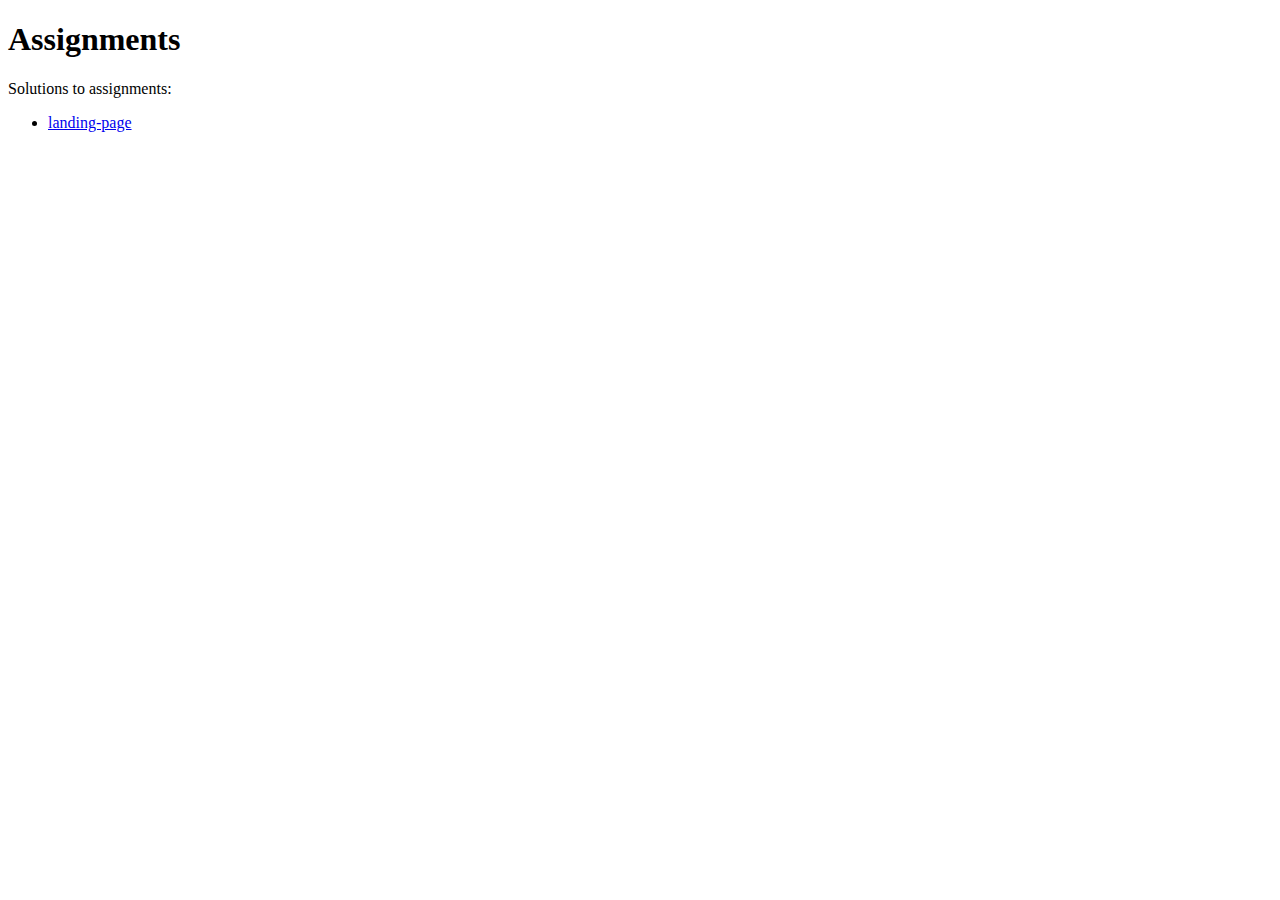
<file: docs/index.html>
<!DOCTYPE html>
<html>
  <head>
    <meta charset="utf-8">
    <title>Assignments</title>
  </head>
  <body>
    <h1>Assignments</h1>
    <p>Solutions to assignments:</p>
    <ul>
      <li><a href="/landing-page">landing-page</a></li>
    </ul>
  </body>
</html>
</file>
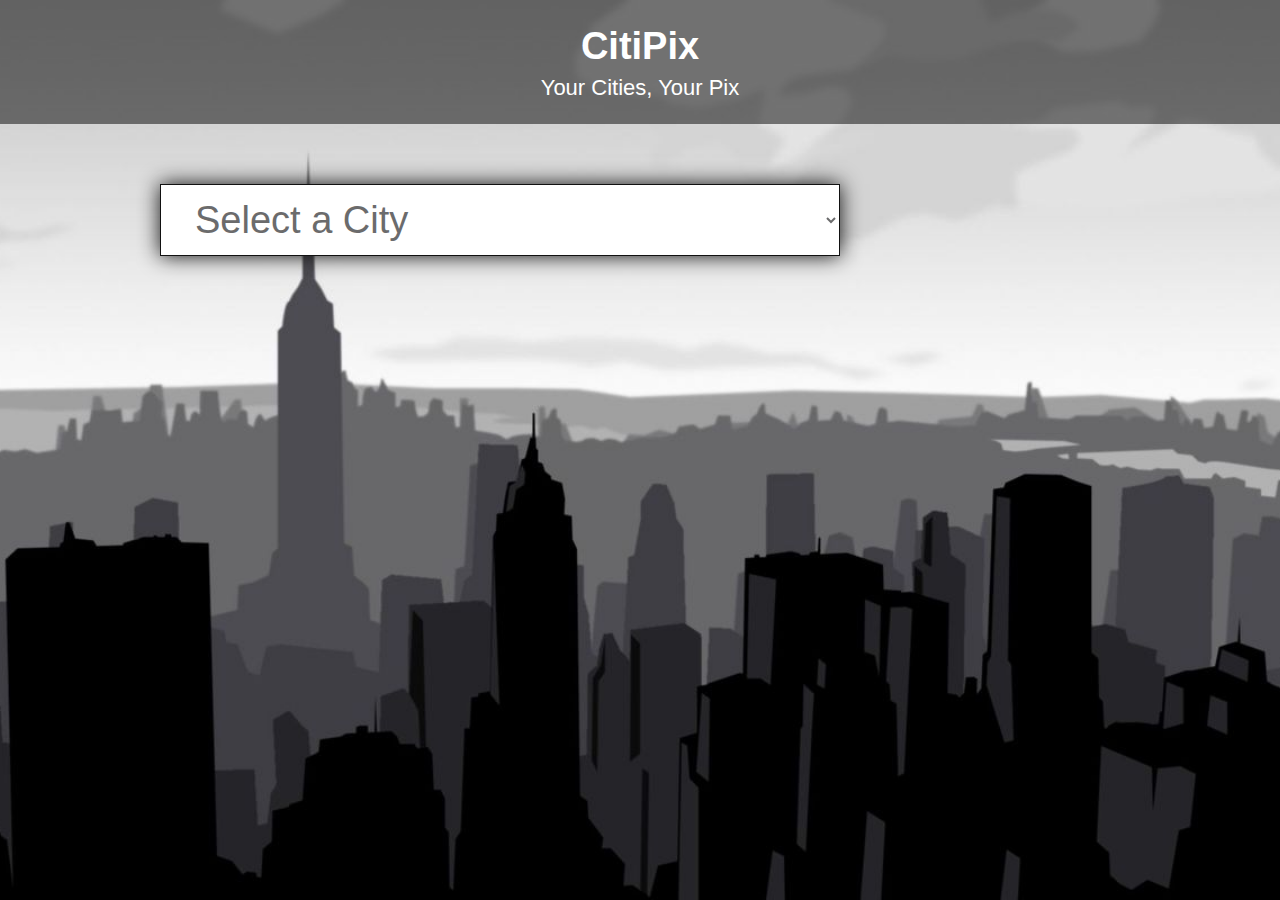
<file: assignments/citypix-dropdown-list/solution_code/index.html>
<!DOCTYPE html>
<html lang="en">
	<head>
    	<meta charset="utf-8">
    	<meta name="description" content="Your description goes here">
    	<meta name="keywords" content="one, two, three">

		<title>City Background</title>

		<!-- external CSS link -->
		<link rel="stylesheet" href="css/reset.css">
		<link rel="stylesheet" href="css/style.css">
		<script src="http://ajax.googleapis.com/ajax/libs/jquery/2.1.3/jquery.min.js"></script>
		<script type="text/javascript" src="js/app.js"></script>

	</head>
	<body>
		<header>
			<div class="title">
				<h1>CitiPix</h1>
				<p>Your Cities, Your Pix</p>
			</div>
		</header>
			<div class="container">
				<form>
					<select id="city-type">
						<option>Select a City</option>
					</select>
				</form>
			</div>
	</body>
</html>
</file>
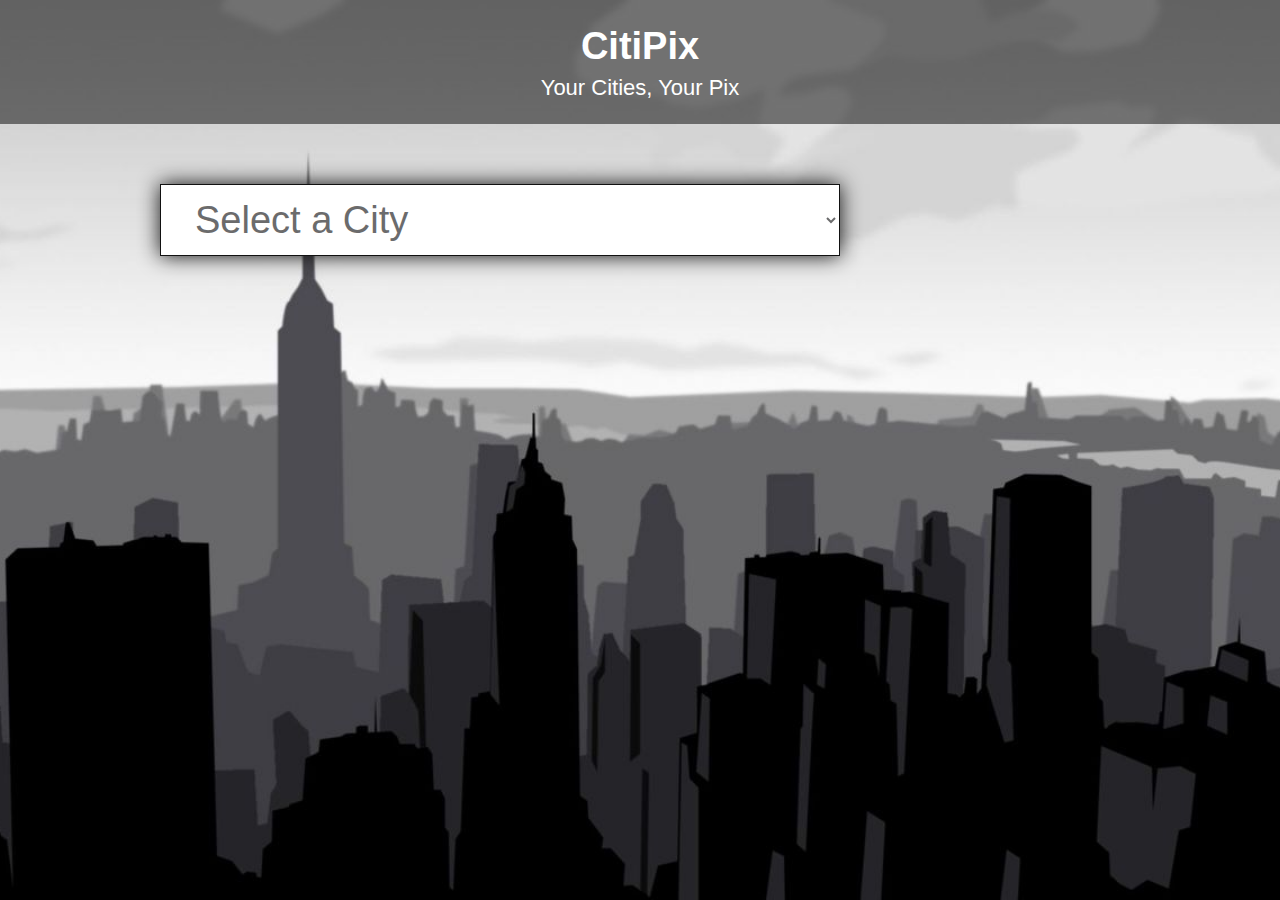
<file: assignments/citypix-dropdown-list/starter_code/index.html>
<!DOCTYPE html>
<html lang="en">
	<head>
    	<meta charset="utf-8">
    	<meta name="description" content="Your description goes here">
    	<meta name="keywords" content="one, two, three">

		<title>City Background</title>

		<!-- external CSS link -->
		<link rel="stylesheet" href="css/reset.css">
		<link rel="stylesheet" href="css/style.css">

	</head>
	<body>
		<header>
			<div class="title">
				<h1>CitiPix</h1>
				<p>Your Cities, Your Pix</p>
			</div>
		</header>
			<div class="container">
				<form>
					<select id="city-type">
						<option>Select a City</option>
					</select>
				</form>
			</div>
	</body>
</html>
</file>
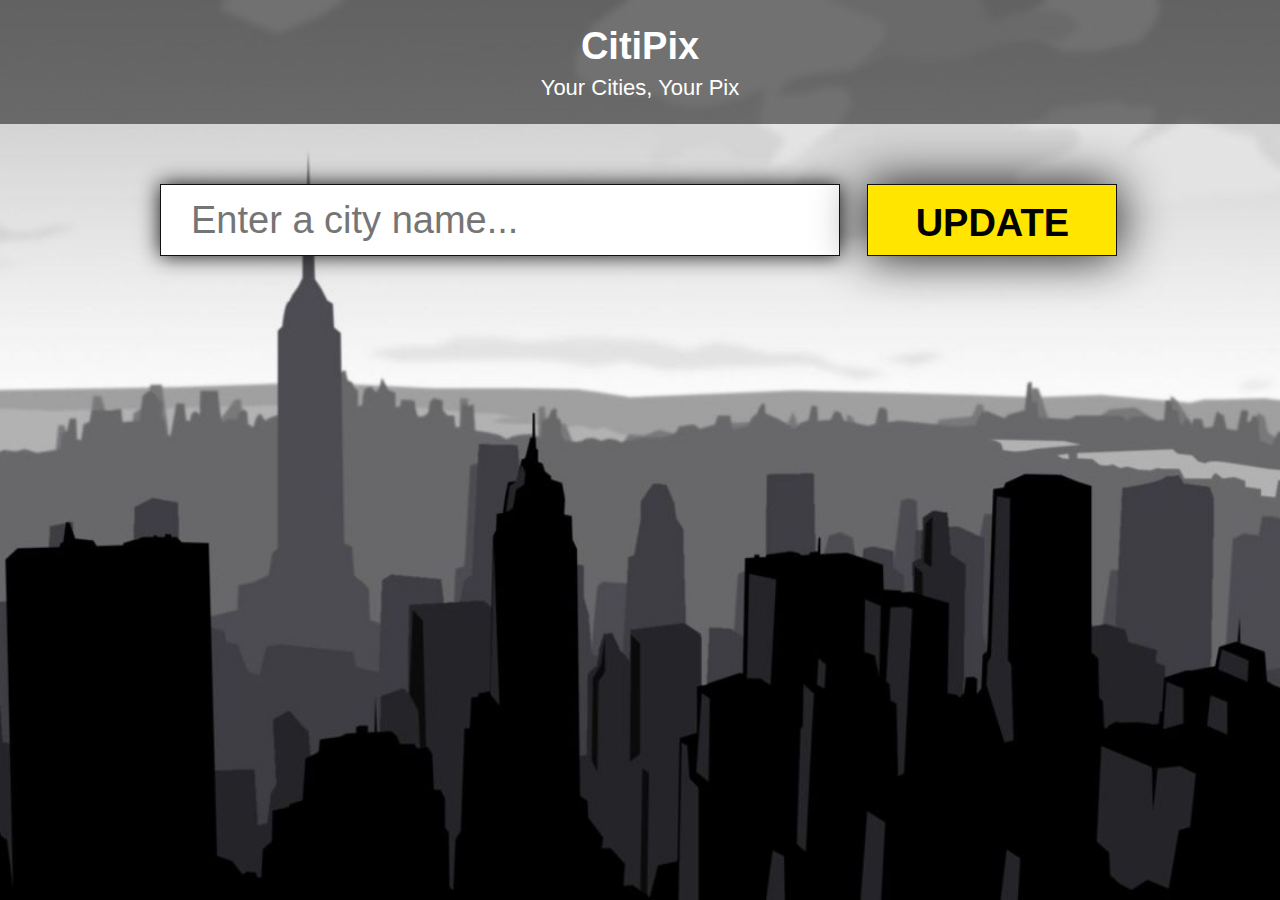
<file: assignments/citypix/solution_code/index.html>
<!DOCTYPE html>
<html lang="en">
	<head>
    	<meta charset="utf-8">
    	<meta name="description" content="Your description goes here">
    	<meta name="keywords" content="one, two, three">

		<title>City Background</title>

		<!-- external CSS link -->
		<link rel="stylesheet" href="css/reset.css">
		<link rel="stylesheet" href="css/style.css">
		<script src="http://ajax.googleapis.com/ajax/libs/jquery/2.1.3/jquery.min.js"></script>
		<script type="text/javascript" src="js/app.js"></script>

	</head>
	<body>
		<header>
			<div class="title">
				<h1>CitiPix</h1>
				<p>Your Cities, Your Pix</p>
			</div>
		</header>
			<div class="container">
				<form>
					<input type="text" id="city-type" placeholder="Enter a city name...">
					<input type="submit" value="Update" id="submit-btn">
				</form>
			</div>
	</body>
</html>
</file>
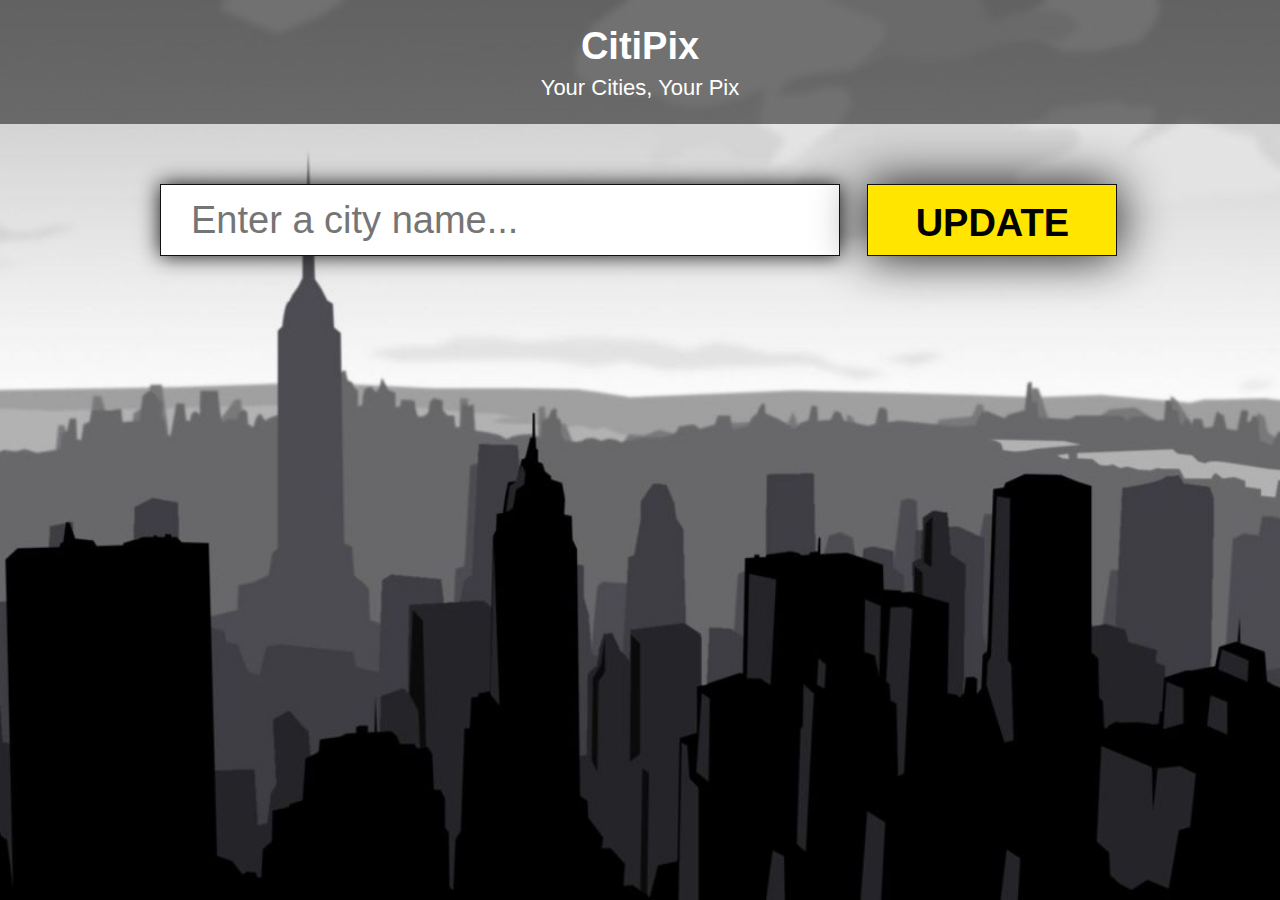
<file: assignments/citypix/starter_code/index.html>
<!DOCTYPE html>
<html lang="en">
	<head>
    	<meta charset="utf-8">
    	<meta name="description" content="Your description goes here">
    	<meta name="keywords" content="one, two, three">

		<title>City Background</title>

		<!-- external CSS link -->
		<link rel="stylesheet" href="css/reset.css">
		<link rel="stylesheet" href="css/style.css">

	</head>
	<body>
		<header>
			<div class="title">
				<h1>CitiPix</h1>
				<p>Your Cities, Your Pix</p>
			</div>
		</header>
			<div class="container">
				<form>
					<input type="text" id="city-type" placeholder="Enter a city name...">
					<input type="submit" value="Update" id="submit-btn">
				</form>
			</div>
	</body>
</html>
</file>
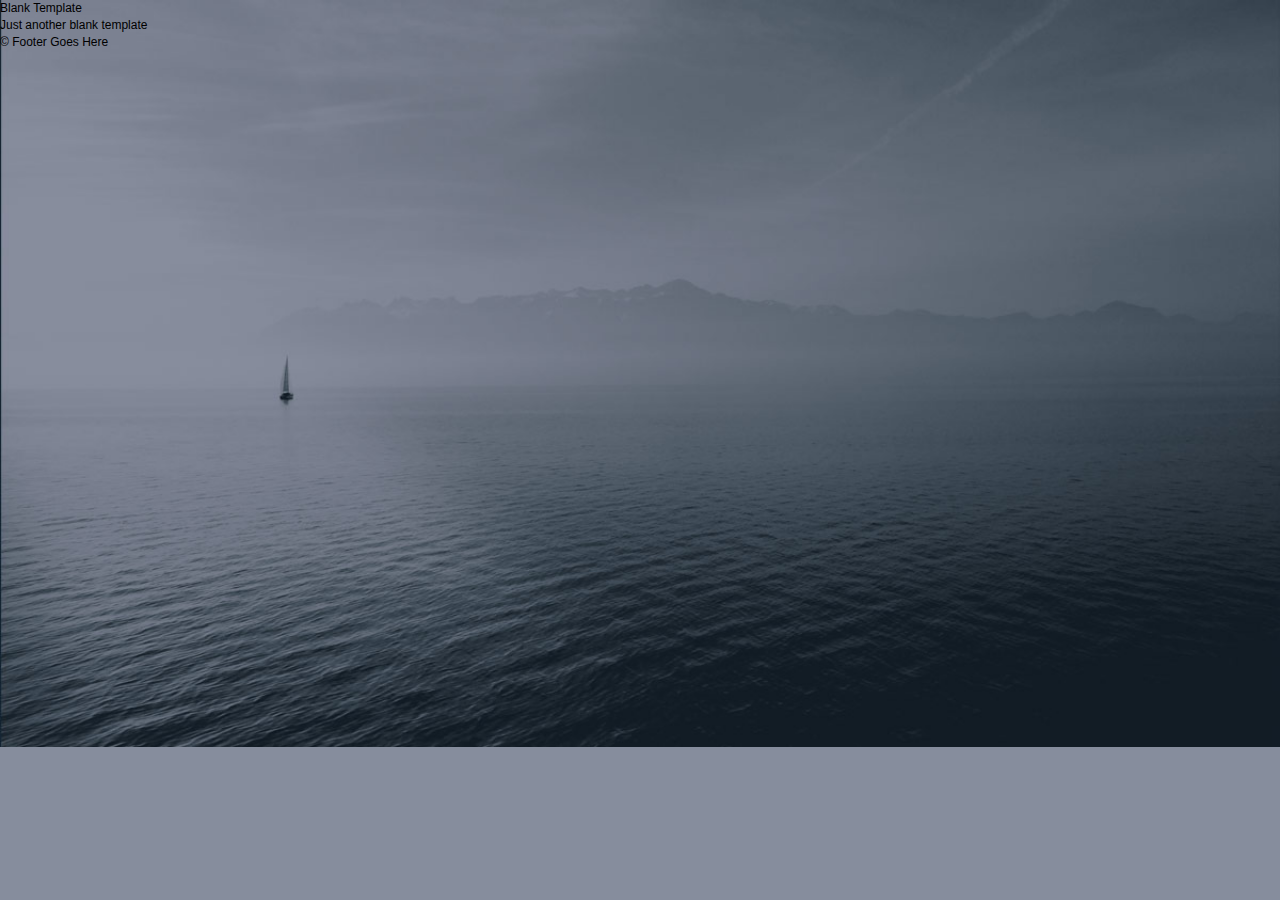
<file: assignments/landing-page/starter_code/index.html>
<!DOCTYPE html>
<html lang="en">
	<head>
    	<meta charset="utf-8">
    	<meta name="description" content="Your description goes here">
    	<meta name="keywords" content="one, two, three">

		<title>Blank Template</title>

		<!-- external CSS link -->
		<link rel="stylesheet" href="css/reset.css">
		<link rel="stylesheet" href="css/style.css">

	</head>
	<body>
		<div id="container">
			<header>
				<h1>Blank Template</h1>
				<h2>Just another blank template</h2>
			</header>
			<footer>
				&copy; Footer Goes Here
			</footer>
		</div><!-- #container -->
	</body>
</html>
</file>
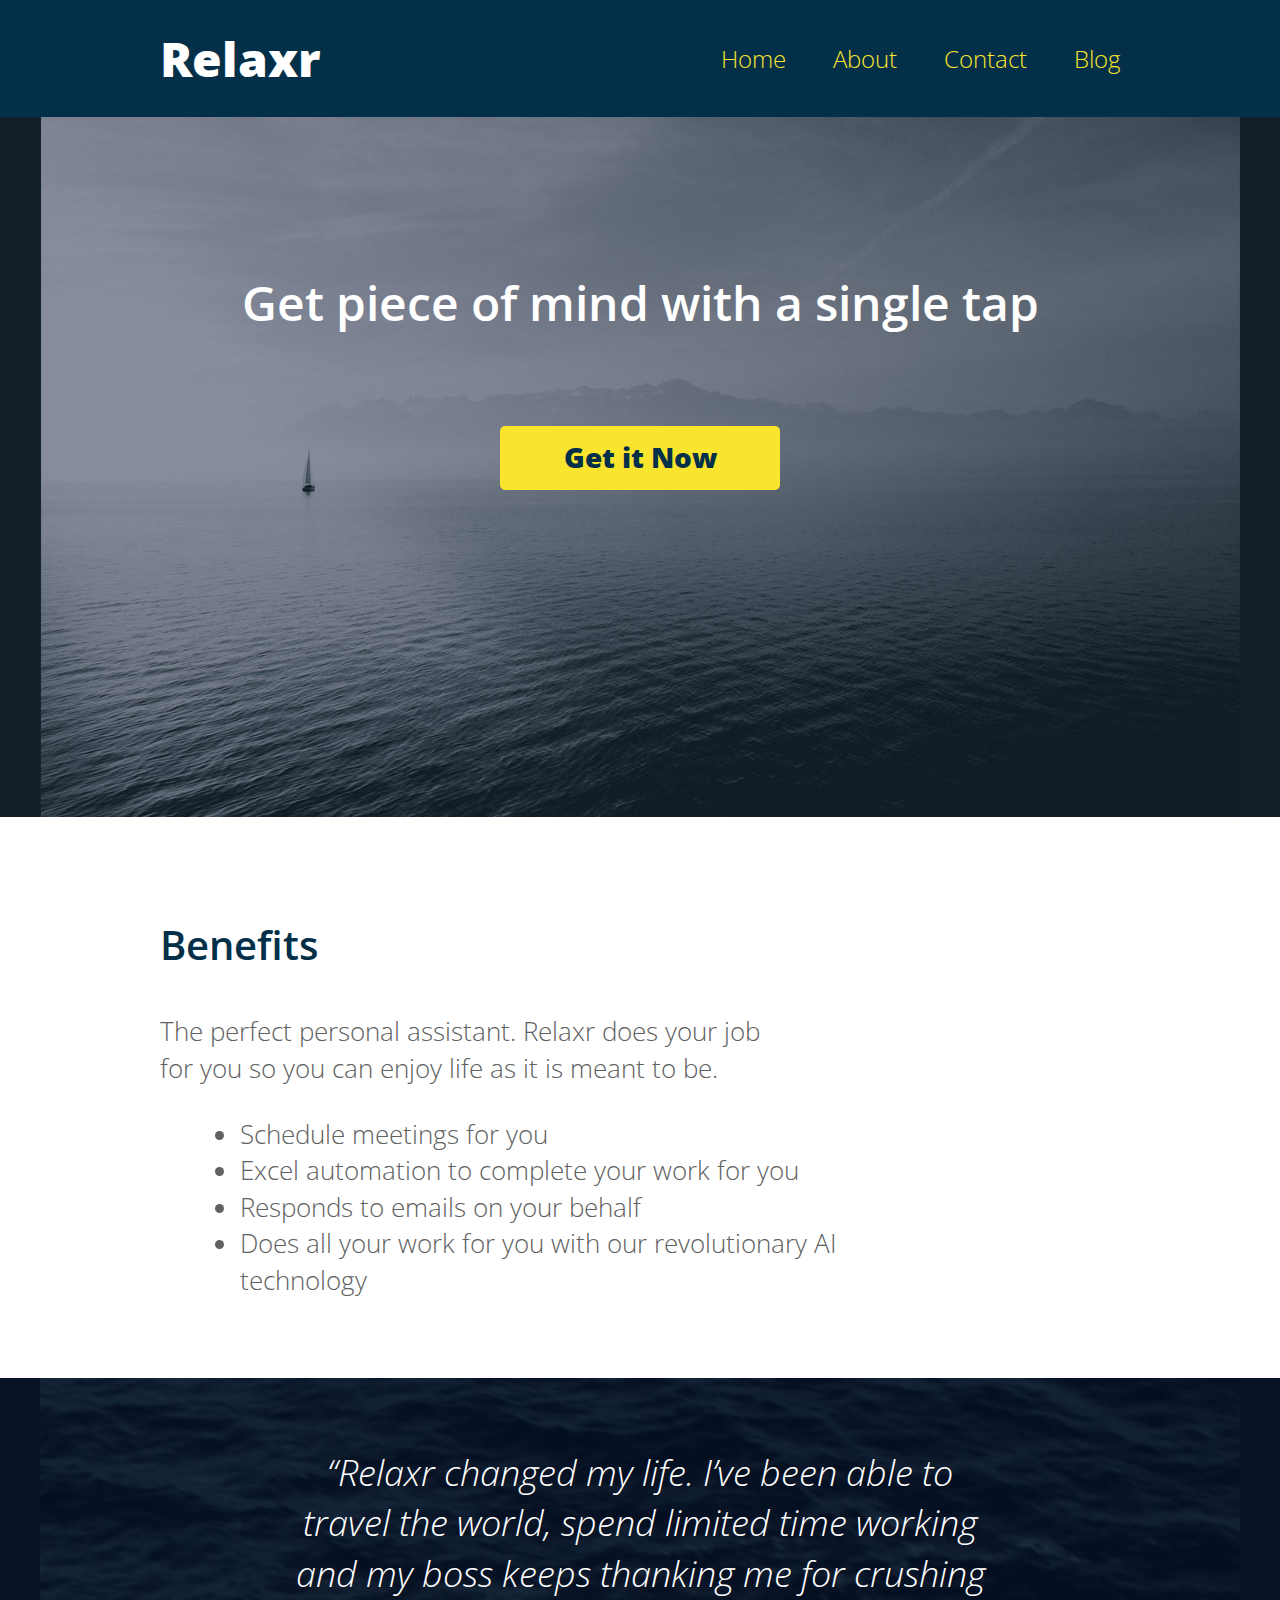
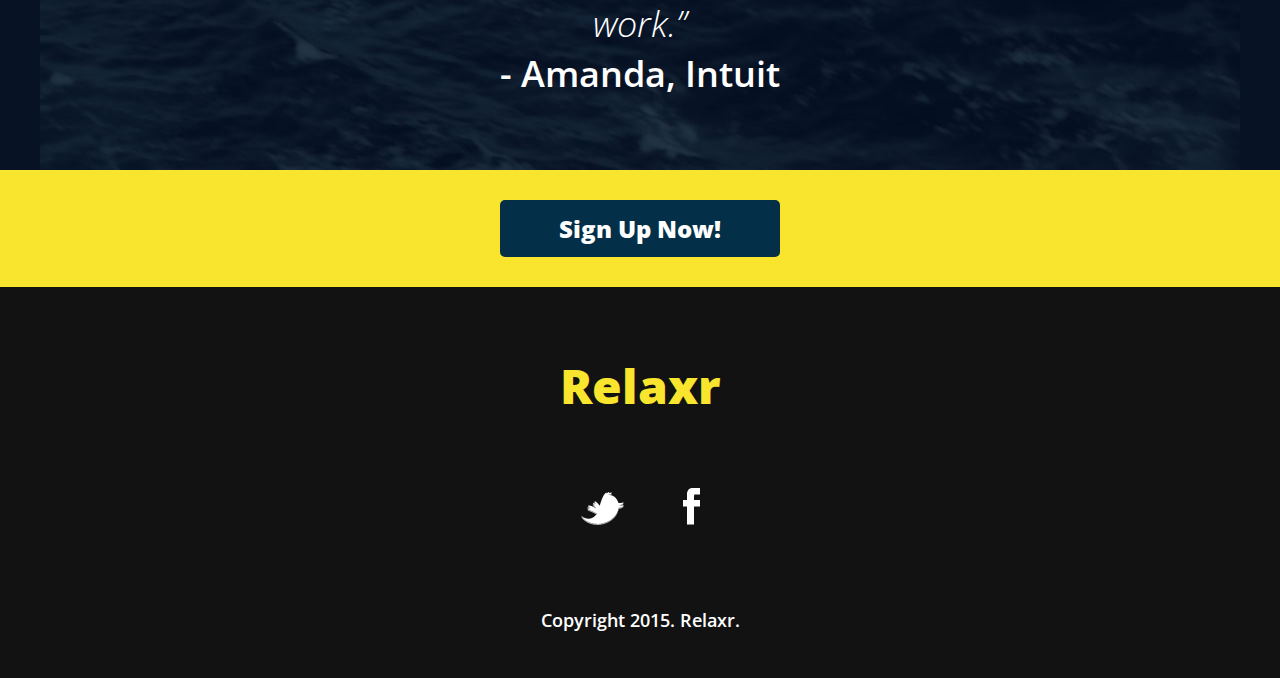
<file: assignments/responsive/solution_code/index.html>
<!DOCTYPE html>
<html lang="en">
	<head>
    	<meta charset="utf-8">
    	<meta name="description" content="The perfect personal assistant. Relaxr does your job for you so you can enjoy life as it is meant to be.">

		<title>Relaxr Landing Page</title>
		<link href='http://fonts.googleapis.com/css?family=Open+Sans:300italic,300,600,800' rel='stylesheet' type='text/css'>

		<!-- external CSS link -->
		<link rel="stylesheet" href="css/reset.css">
		<link rel="stylesheet" href="css/style.css">
		<script src="http://ajax.googleapis.com/ajax/libs/jquery/2.1.3/jquery.min.js"></script>
		<script type="text/javascript" src="js/app.js"></script>
	</head>
	<body>
		<header>
			<div class="container">
				<h1 class="logo">Relaxr</h1>
				<nav>
					<ul>
						<li><div class="line"></div><div class="line"></div><div class="line"></div></li>
						<li><a href="index.html">Home</a></li>
						<li><a href="#">About</a></li>
						<li><a href="#">Contact</a></li>
						<li><a href="blog.html">Blog</a></li>
					</ul>
				</nav>
			</div>
		</header>
		<section id="hero">
			<div class="container">
				<h2>Get piece of mind with a single tap</h2>
				<a class="button yellow" href="#">Get it Now</a>
			</div>
		</section>
		<section id="benefits">
			<div class="container">
				<h3>Benefits</h3>
				<p>The perfect personal assistant. Relaxr does your job for you so you can enjoy life as it is meant to be.</p>
				<ul>
					<li>Schedule meetings for you</li>
					<li>Excel automation to complete your work for you</li>
					<li>Responds to emails on your behalf</li>
					<li>Does all your work for you with our revolutionary AI technology</li>
				</ul>
			</div>
		</section>
		<section id="testimonial">
			<div class="container">
				<blockquote>&ldquo;Relaxr changed my life. I&rsquo;ve been able to travel the world, spend limited time working and my boss keeps thanking me for crushing work.&rdquo;
				<span>- Amanda, Intuit</span></blockquote>
			</div>
		</section>
		<aside id="bottom-cta">
			<a class="button blue" href="#">Sign Up Now!</a>
		</aside>
		<footer>
			<h4 class="logo">Relaxr</h4>

			<ul>
				<li><a href="#"><img src="images/twitter.png" alt="Twitter logo"></a></li>
				<li><a href="#"><img src="images/facebook.png" alt="Facebook logo"></a></li>
			</ul>

			<p class="copyright">Copyright 2015. Relaxr.</p>
		</footer>
	</body>
</html>
</file>
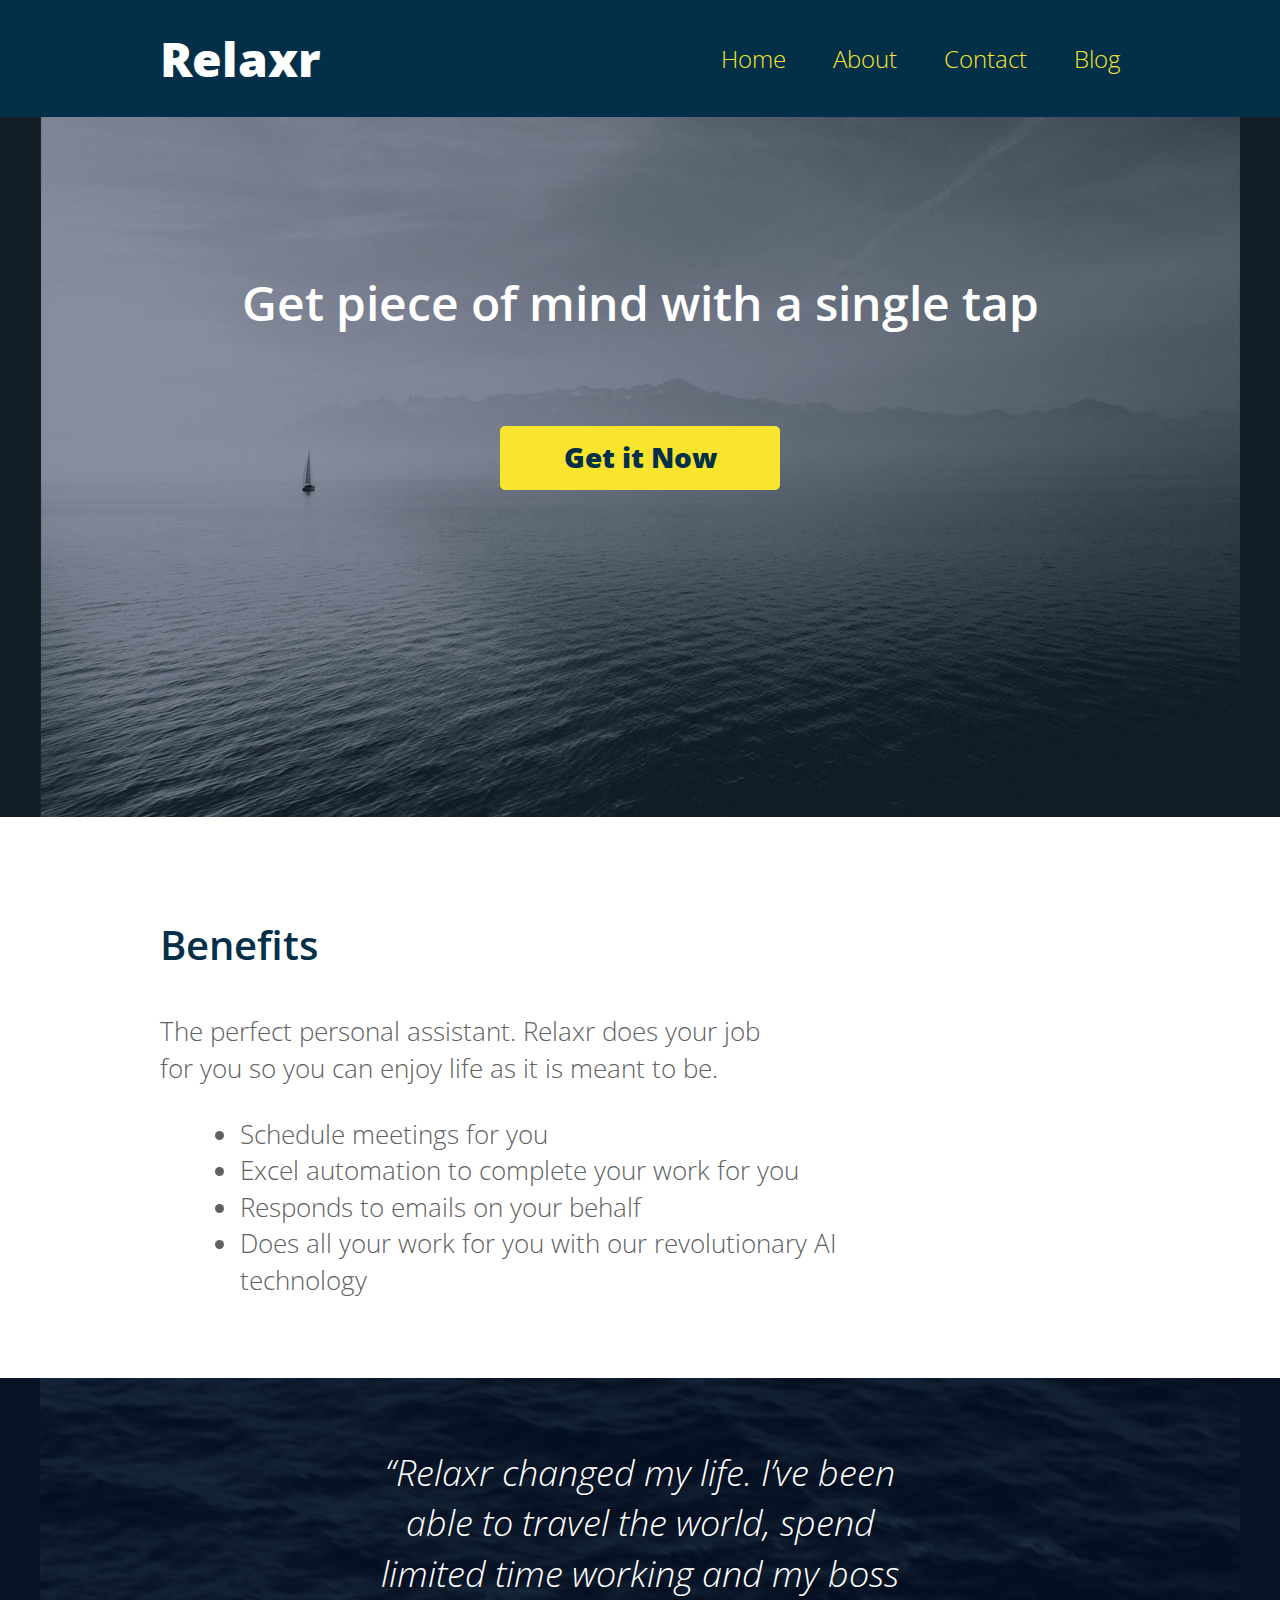
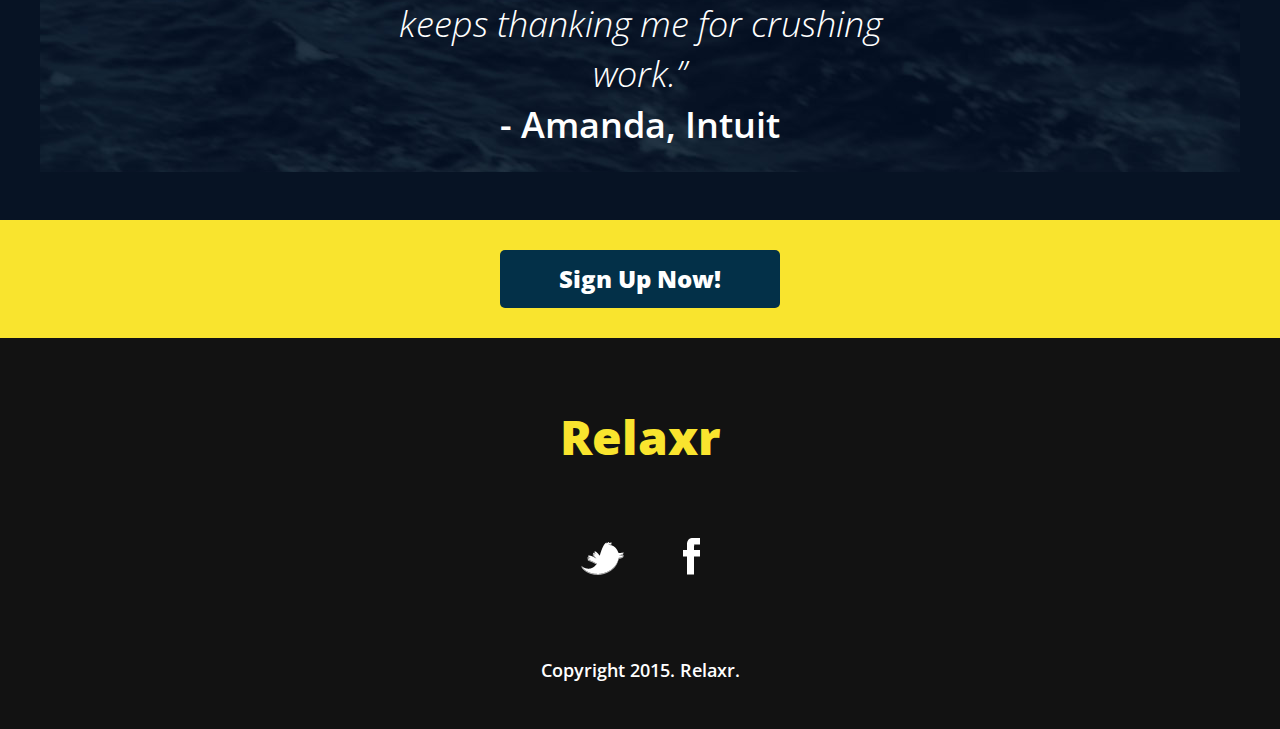
<file: assignments/responsive/starter_code/index.html>
<!DOCTYPE html>
<html lang="en">
	<head>
    	<meta charset="utf-8">
    	<meta name="description" content="The perfect personal assistant. Relaxr does your job for you so you can enjoy life as it is meant to be.">

		<title>Relaxr Landing Page</title>
		<link href='http://fonts.googleapis.com/css?family=Open+Sans:300italic,300,600,800' rel='stylesheet' type='text/css'>

		<!-- external CSS link -->
		<link rel="stylesheet" href="css/reset.css">
		<link rel="stylesheet" href="css/style.css">

	</head>
	<body>
		<header>
			<div class="container">
				<h1 class="logo">Relaxr</h1>
				<nav>
					<ul>
						<li><a href="index.html">Home</a></li>
						<li><a href="#">About</a></li>
						<li><a href="#">Contact</a></li>
						<li><a href="blog.html">Blog</a></li>
					</ul>
				</nav>
			</div>
		</header>
		<section id="hero">
			<div class="container">
				<h2>Get piece of mind with a single tap</h2>
				<a class="button yellow" href="#">Get it Now</a>
			</div>
		</section>
		<section id="benefits">
			<div class="container">
				<h3>Benefits</h3>
				<p>The perfect personal assistant. Relaxr does your job for you so you can enjoy life as it is meant to be.</p>
				<ul>
					<li>Schedule meetings for you</li>
					<li>Excel automation to complete your work for you</li>
					<li>Responds to emails on your behalf</li>
					<li>Does all your work for you with our revolutionary AI technology</li>
				</ul>
			</div>
		</section>
		<section id="testimonial">
			<div class="container">
				<blockquote>&ldquo;Relaxr changed my life. I&rsquo;ve been able to travel the world, spend limited time working and my boss keeps thanking me for crushing work.&rdquo;
				<span>- Amanda, Intuit</span></blockquote>
			</div>
		</section>
		<aside id="bottom-cta">
			<a class="button blue" href="#">Sign Up Now!</a>
		</aside>
		<footer>
			<h4 class="logo">Relaxr</h4>

			<ul>
				<li><a href="#"><img src="images/twitter.png" alt="Twitter logo"></a></li>
				<li><a href="#"><img src="images/facebook.png" alt="Facebook logo"></a></li>
			</ul>

			<p class="copyright">Copyright 2015. Relaxr.</p>
		</footer>
	</body>
</html>
</file>
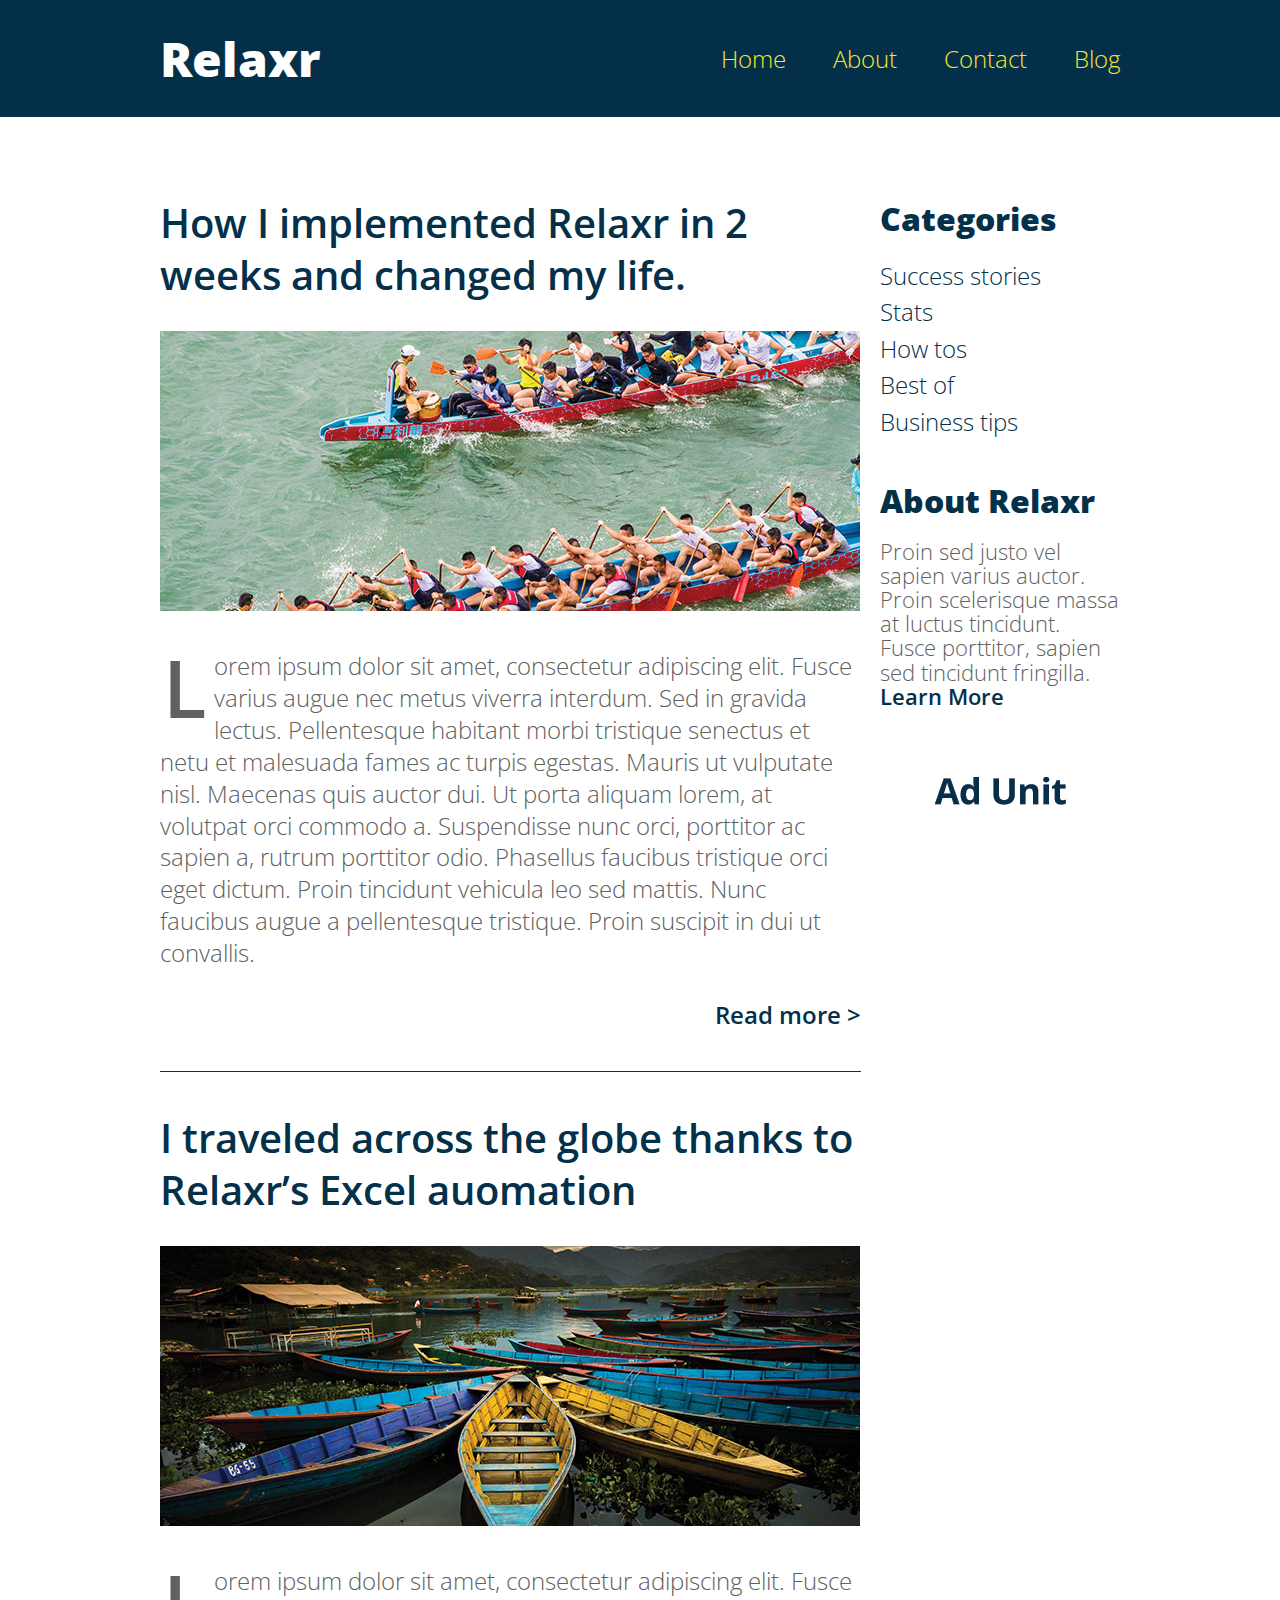
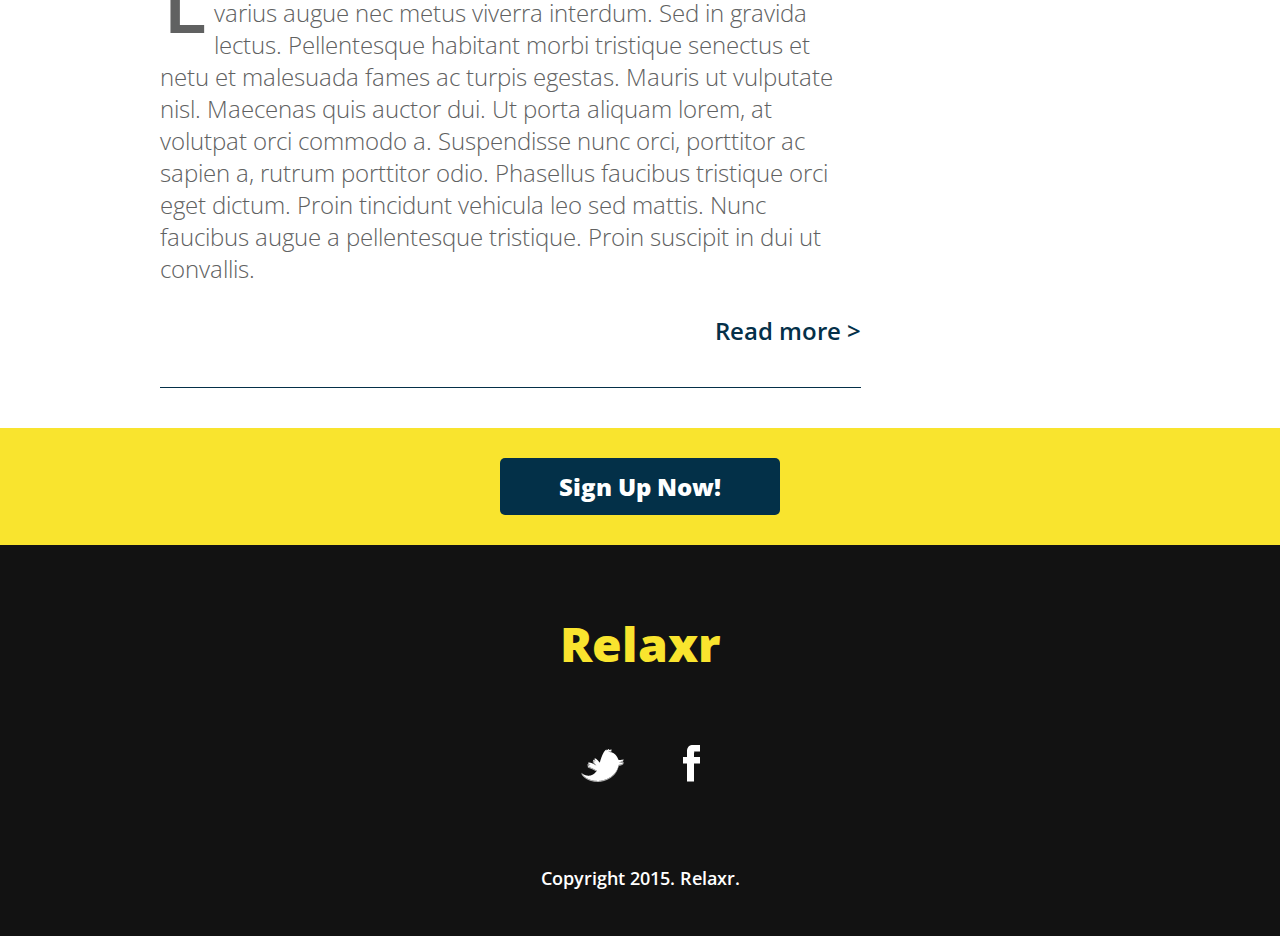
<file: assignments/responsive/solution_code/blog.html>
<!DOCTYPE html>
<html lang="en">
	<head>
    	<meta charset="utf-8">
    	<meta name="description" content="The perfect personal assistant. Relaxr does your job for you so you can enjoy life as it is meant to be.">

		<title>Relaxr Blog</title>
		<link href='http://fonts.googleapis.com/css?family=Open+Sans:300italic,300,600,800' rel='stylesheet' type='text/css'>

		<!-- external CSS link -->
		<link rel="stylesheet" href="css/reset.css">
		<link rel="stylesheet" href="css/style.css">

	</head>
	<body>
		<header>
			<div class="container">
				<h1 class="logo">Relaxr</h1>
				<nav>
					<ul>
						<li><div class="line"></div><div class="line"></div><div class="line"></div></li>
						<li><a href="index.html">Home</a></li>
						<li><a href="#">About</a></li>
						<li><a href="#">Contact</a></li>
						<li><a href="blog.html">Blog</a></li>
					</ul>
				</nav>
			</div>
		</header>
		<section id="main">
			<div class="container">
				<section id="posts">
					<article class="post">
						<h2><a href="#">How I implemented Relaxr in 2 weeks and changed my life.</a></h2>
						<img src="images/blog_photo1.jpg" alt="Crew Meet">
						<p>Lorem ipsum dolor sit amet, consectetur adipiscing elit. Fusce varius augue nec metus viverra interdum. Sed in gravida lectus. Pellentesque habitant morbi tristique senectus et netu et malesuada fames ac turpis egestas. Mauris ut vulputate nisl.  Maecenas quis auctor dui. Ut porta aliquam lorem, at volutpat orci commodo a. Suspendisse nunc orci, porttitor ac sapien a, rutrum porttitor odio. Phasellus faucibus tristique orci eget dictum. Proin tincidunt vehicula leo sed mattis. Nunc faucibus augue a pellentesque tristique. Proin suscipit in dui ut convallis.</p>

						<p class="readmore"><a href="#">Read more &gt;</a></p>
					</article>
					<article class="post">
						<h2><a href="#">I traveled across the globe thanks to Relaxr’s Excel auomation</a></h2>
						<img src="images/blog_photo2.jpg" alt="Canoes">
						<p>Lorem ipsum dolor sit amet, consectetur adipiscing elit. Fusce varius augue nec metus viverra interdum. Sed in gravida lectus. Pellentesque habitant morbi tristique senectus et netu et malesuada fames ac turpis egestas. Mauris ut vulputate nisl.  Maecenas quis auctor dui. Ut porta aliquam lorem, at volutpat orci commodo a. Suspendisse nunc orci, porttitor ac sapien a, rutrum porttitor odio. Phasellus faucibus tristique orci eget dictum. Proin tincidunt vehicula leo sed mattis. Nunc faucibus augue a pellentesque tristique. Proin suscipit in dui ut convallis.</p>

						<p class="readmore"><a href="#">Read more &gt;</a></p>
					</article>
				</section><!--
			--><aside id="sidebar">
					<h3>Categories</h3>
					<ul>
						<li><a href="#">Success stories</a></li>
						<li><a href="#">Stats</a></li>
						<li><a href="#">How tos</a></li>
						<li><a href="#">Best of</a></li>
						<li><a href="#">Business tips</a></li>
					</ul>
					<h3>About Relaxr</h3>
					<p>Proin sed justo vel sapien varius auctor. Proin scelerisque massa at luctus tincidunt. Fusce porttitor, sapien sed tincidunt fringilla.<br>
					<a href="">Learn More</a></p>
					<img src="images/ad-unit.png" alt="Ad Unit">
				</aside>
			</div>
		</section>

		<aside id="bottom-cta">
			<a class="button blue" href="#">Sign Up Now!</a>
		</aside>
		<footer>
			<h4 class="logo">Relaxr</h4>

			<ul>
				<li><a href="#"><img src="images/twitter.png" alt="Twitter logo"></a></li>
				<li><a href="#"><img src="images/facebook.png" alt="Facebook logo"></a></li>
			</ul>

			<p class="copyright">Copyright 2015. Relaxr.</p>
		</footer>
	</body>
</html>
</file>
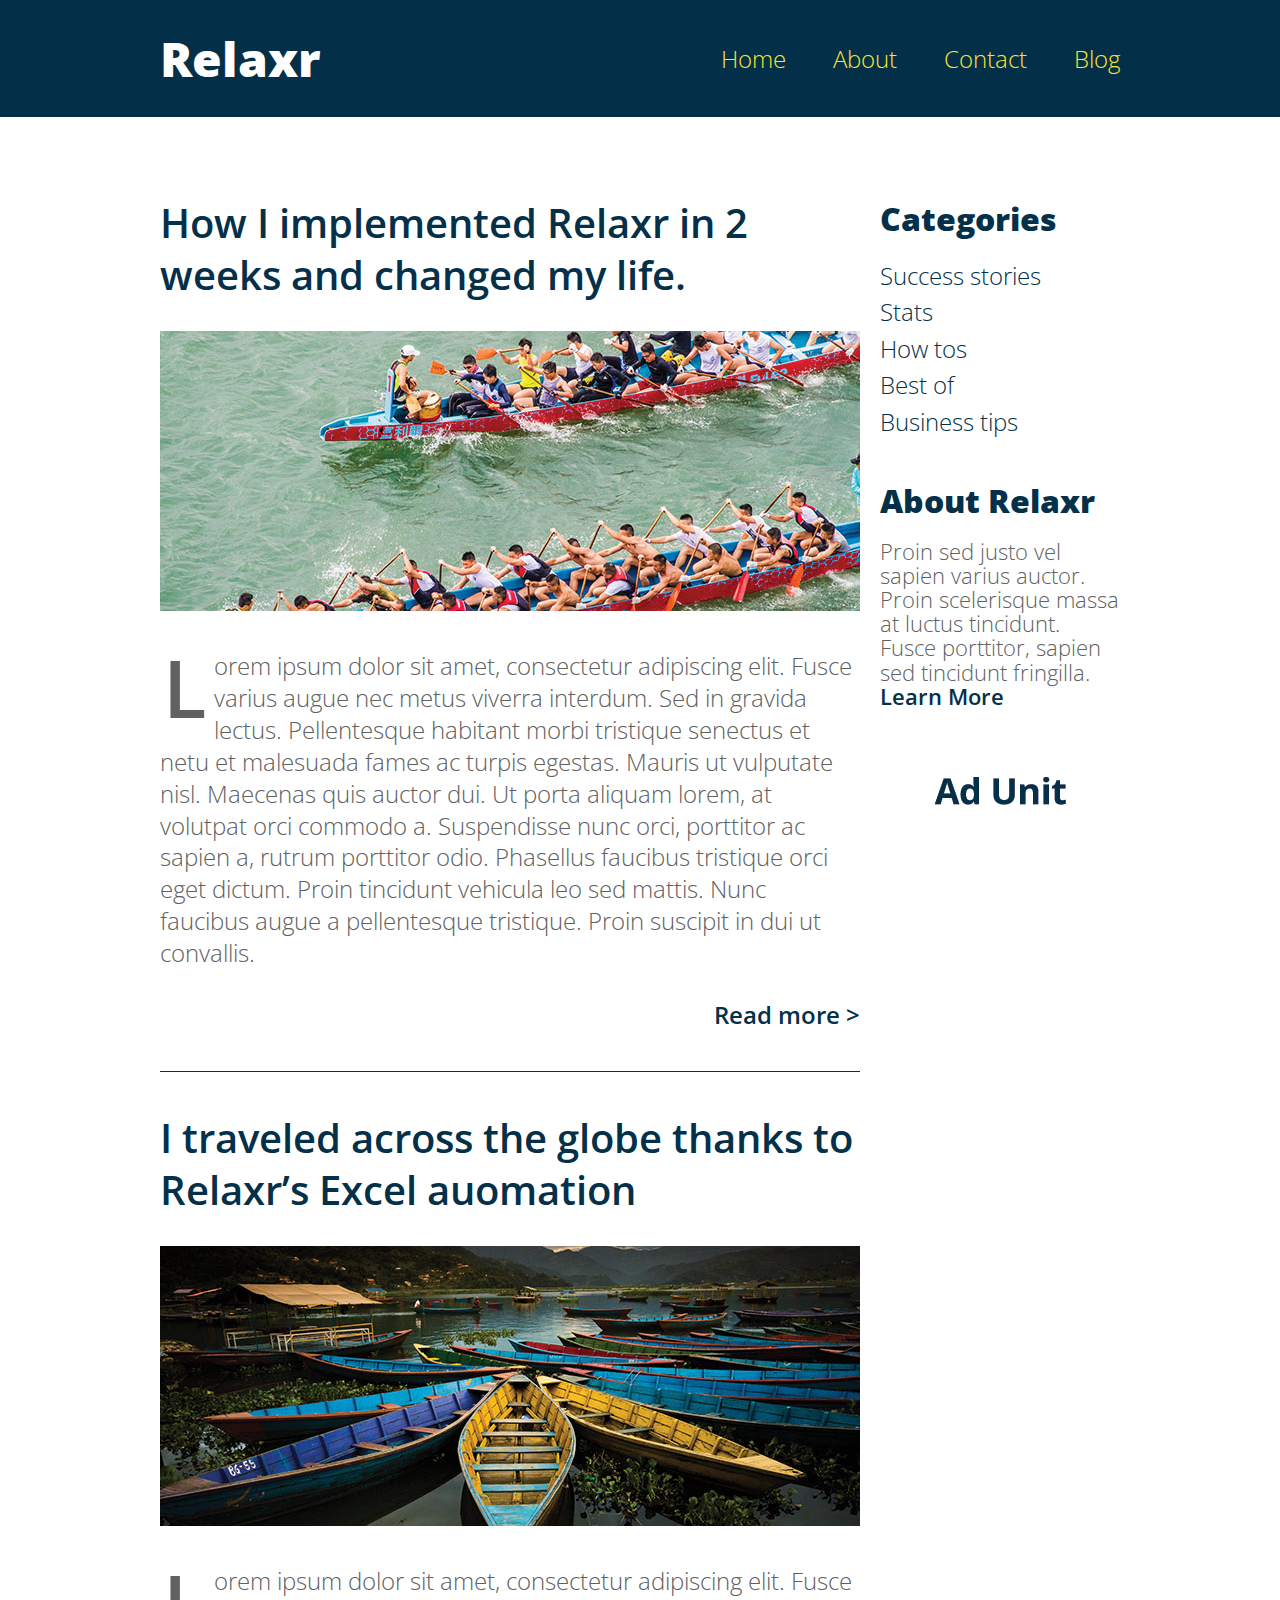
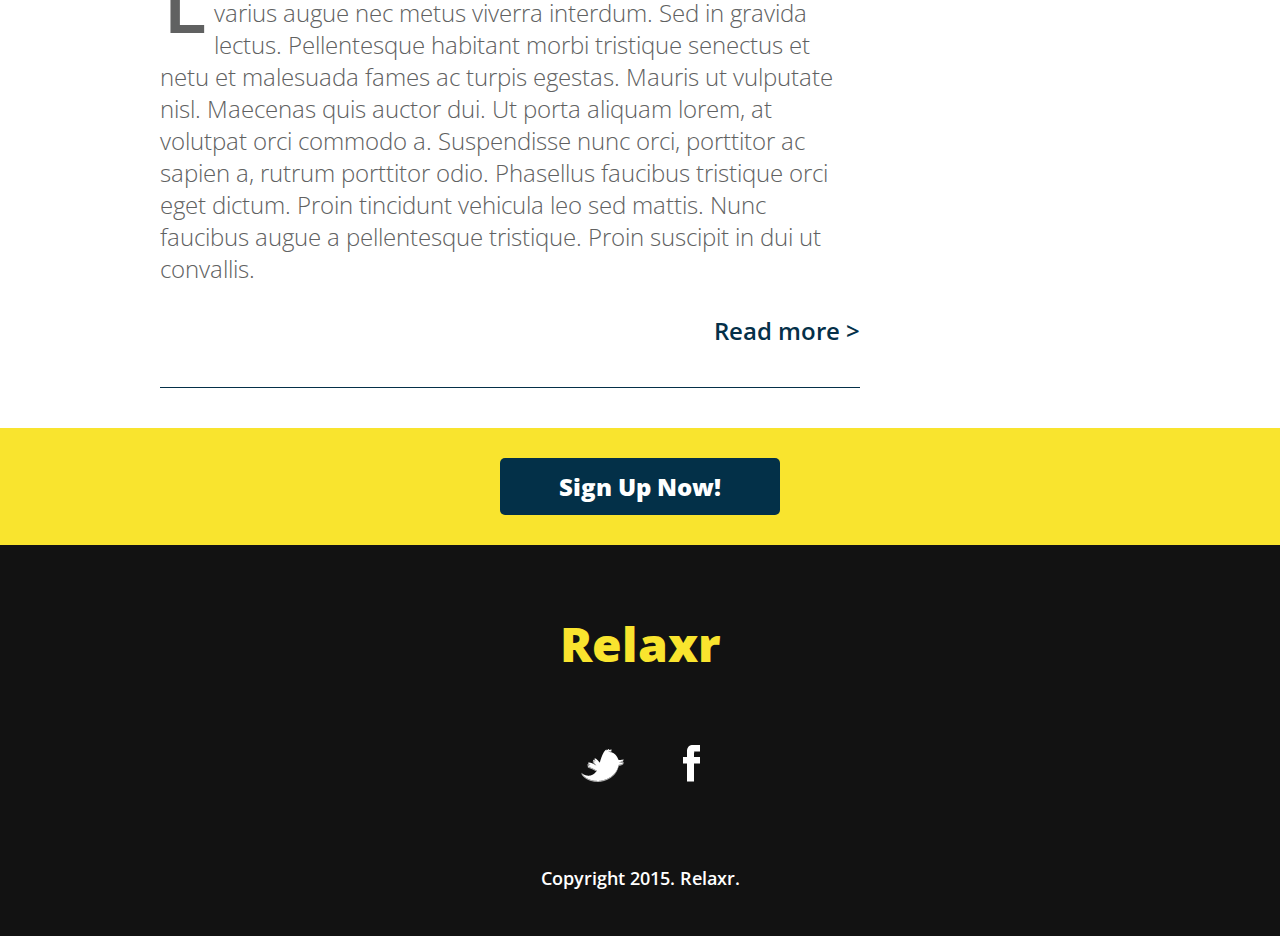
<file: assignments/responsive/starter_code/blog.html>
<!DOCTYPE html>
<html lang="en">
	<head>
    	<meta charset="utf-8">
    	<meta name="description" content="The perfect personal assistant. Relaxr does your job for you so you can enjoy life as it is meant to be.">

		<title>Relaxr Blog</title>
		<link href='http://fonts.googleapis.com/css?family=Open+Sans:300italic,300,600,800' rel='stylesheet' type='text/css'>

		<!-- external CSS link -->
		<link rel="stylesheet" href="css/reset.css">
		<link rel="stylesheet" href="css/style.css">

	</head>
	<body>
		<header>
			<div class="container">
				<h1 class="logo">Relaxr</h1>
				<nav>
					<ul>
						<li><a href="index.html">Home</a></li>
						<li><a href="#">About</a></li>
						<li><a href="#">Contact</a></li>
						<li><a href="blog.html">Blog</a></li>
					</ul>
				</nav>
			</div>
		</header>
		<section id="main">
			<div class="container">
				<section id="posts">
					<article class="post">
						<h2><a href="#">How I implemented Relaxr in 2 weeks and changed my life.</a></h2>
						<img src="images/blog_photo1.jpg" alt="Crew Meet">
						<p>Lorem ipsum dolor sit amet, consectetur adipiscing elit. Fusce varius augue nec metus viverra interdum. Sed in gravida lectus. Pellentesque habitant morbi tristique senectus et netu et malesuada fames ac turpis egestas. Mauris ut vulputate nisl.  Maecenas quis auctor dui. Ut porta aliquam lorem, at volutpat orci commodo a. Suspendisse nunc orci, porttitor ac sapien a, rutrum porttitor odio. Phasellus faucibus tristique orci eget dictum. Proin tincidunt vehicula leo sed mattis. Nunc faucibus augue a pellentesque tristique. Proin suscipit in dui ut convallis.</p>

						<p class="readmore"><a href="#">Read more &gt;</a></p>
					</article>
					<article class="post">
						<h2><a href="#">I traveled across the globe thanks to Relaxr’s Excel auomation</a></h2>
						<img src="images/blog_photo2.jpg" alt="Canoes">
						<p>Lorem ipsum dolor sit amet, consectetur adipiscing elit. Fusce varius augue nec metus viverra interdum. Sed in gravida lectus. Pellentesque habitant morbi tristique senectus et netu et malesuada fames ac turpis egestas. Mauris ut vulputate nisl.  Maecenas quis auctor dui. Ut porta aliquam lorem, at volutpat orci commodo a. Suspendisse nunc orci, porttitor ac sapien a, rutrum porttitor odio. Phasellus faucibus tristique orci eget dictum. Proin tincidunt vehicula leo sed mattis. Nunc faucibus augue a pellentesque tristique. Proin suscipit in dui ut convallis.</p>

						<p class="readmore"><a href="#">Read more &gt;</a></p>
					</article>
				</section><!--
			--><aside id="sidebar">
					<h3>Categories</h3>
					<ul>
						<li><a href="#">Success stories</a></li>
						<li><a href="#">Stats</a></li>
						<li><a href="#">How tos</a></li>
						<li><a href="#">Best of</a></li>
						<li><a href="#">Business tips</a></li>
					</ul>
					<h3>About Relaxr</h3>
					<p>Proin sed justo vel sapien varius auctor. Proin scelerisque massa at luctus tincidunt. Fusce porttitor, sapien sed tincidunt fringilla.<br>
					<a href="">Learn More</a></p>
					<img src="images/ad-unit.png" alt="Ad Unit">
				</aside>
			</div>
		</section>

		<aside id="bottom-cta">
			<a class="button blue" href="#">Sign Up Now!</a>
		</aside>
		<footer>
			<h4 class="logo">Relaxr</h4>

			<ul>
				<li><a href="#"><img src="images/twitter.png" alt="Twitter logo"></a></li>
				<li><a href="#"><img src="images/facebook.png" alt="Facebook logo"></a></li>
			</ul>

			<p class="copyright">Copyright 2015. Relaxr.</p>
		</footer>
	</body>
</html>
</file>
<file: assignments/citypix-dropdown-list/solution_code/css/style.css>
/*
Project Name: Blank Template
Client: Your Client
Author: Your Name
Developer @GA in NYC
*/


/******************************************
/* SETUP
/*******************************************/

/* Box Model Hack */
* {
     -moz-box-sizing: border-box; /* Firexfox */
     -webkit-box-sizing: border-box; /* Safari/Chrome/iOS/Android */
     box-sizing: border-box; /* IE */
}

/* Clear fix hack */
.clearfix:after {
     content: ".";
     display: block;
     clear: both;
     visibility: hidden;
     line-height: 0;
     height: 0;
}

.clear {
  clear: both;
}

.alignright {
  float: right;
  padding: 0 0 10px 10px; /* note the padding around a right floated image */
}

.alignleft {
  float: left;
  padding: 0 10px 10px 0; /* note the padding around a left floated image */
}

/******************************************
/* BASE STYLES
/*******************************************/

body {
  color: #000;
  font-size: 12px;
  line-height: 1.4;
  font-family: Helvetica, Arial, sans-serif;
  background: url(../images/citipix_skyline.jpg) no-repeat center center fixed;
  -webkit-background-size: cover;
  -moz-background-size: cover;
  -o-background-size: cover;
  background-size: cover;
}


/******************************************
/* LAYOUT
/*******************************************/

/* Center the container */
.container {
  width: 960px;
  margin: auto;
  padding-top: 5em;
}

header {
  background: rgba(0,0,0, .5);
  padding: 20px 0;
}

.title {
  text-align: center;
  color: #fff;
  font-size: 38px;
  font-weight: bold;
  font-family: helvetica, arial, sans-serif;
}

.title p {
  font-size: 22px;
  font-weight: normal
}

#city-type {
  color: #6b6b6c;
  font-size: 38px;
  background: #fff;
  border: 1px solid #111;
  padding: 0px 30px;
  display: inline-block;
  width: 680px;
  margin-right: 24px;
  font-family: helvetica, arial, sans-serif;
  height: 72px;
  line-height: 74px;
  vertical-align: middle;
  box-shadow: #111 0 0 20px;
}
#submit-btn {
  background: #ffe500;
  color: #000;
  font-size: 38px;
  font-weight: bold;
  text-transform: uppercase;
  border: 1px solid #111;
  text-align: center;
  display: inline-block;
  width: 250px;
  height: 72px;
  line-height: 74px;
  vertical-align: middle;
  box-shadow: #111 0 0 50px;
  font-family: helvetica, arial, sans-serif;
  cursor: pointer;
}
#submit-btn:hover {
  background: #fff600;
}

.nyc {
  background-image: url(../images/nyc.jpg)
}
.sf {
  background-image: url(../images/sf.jpg)
}
.la {
  background-image: url(../images/la.jpg)
}
.austin {
  background-image: url(../images/austin.jpg)
}
.sydney {
  background-image: url(../images/sydney.jpg)
}

/******************************************
/* ADDITIONAL STYLES
/*******************************************/
</file>
<file: assignments/citypix-dropdown-list/starter_code/css/style.css>
/*
Project Name: Blank Template
Client: Your Client
Author: Your Name
Developer @GA in NYC
*/


/******************************************
/* SETUP
/*******************************************/

/* Box Model Hack */
* {
     -moz-box-sizing: border-box; /* Firexfox */
     -webkit-box-sizing: border-box; /* Safari/Chrome/iOS/Android */
     box-sizing: border-box; /* IE */
}

/* Clear fix hack */
.clearfix:after {
     content: ".";
     display: block;
     clear: both;
     visibility: hidden;
     line-height: 0;
     height: 0;
}

.clear {
  clear: both;
}

.alignright {
  float: right;
  padding: 0 0 10px 10px; /* note the padding around a right floated image */
}

.alignleft {
  float: left;
  padding: 0 10px 10px 0; /* note the padding around a left floated image */
}

/******************************************
/* BASE STYLES
/*******************************************/

body {
  color: #000;
  font-size: 12px;
  line-height: 1.4;
  font-family: Helvetica, Arial, sans-serif;
  background: url(../images/citipix_skyline.jpg) no-repeat center center fixed;
  -webkit-background-size: cover;
  -moz-background-size: cover;
  -o-background-size: cover;
  background-size: cover;
}


/******************************************
/* LAYOUT
/*******************************************/

/* Center the container */
.container {
  width: 960px;
  margin: auto;
  padding-top: 5em;
}

header {
  background: rgba(0,0,0, .5);
  padding: 20px 0;
}

.title {
  text-align: center;
  color: #fff;
  font-size: 38px;
  font-weight: bold;
  font-family: helvetica, arial, sans-serif;
}

.title p {
  font-size: 22px;
  font-weight: normal
}

#city-type {
  color: #6b6b6c;
  font-size: 38px;
  background: #fff;
  border: 1px solid #111;
  padding: 0px 30px;
  display: inline-block;
  width: 680px;
  margin-right: 24px;
  font-family: helvetica, arial, sans-serif;
  height: 72px;
  line-height: 74px;
  vertical-align: middle;
  box-shadow: #111 0 0 20px;
}
#submit-btn {
  background: #ffe500;
  color: #000;
  font-size: 38px;
  font-weight: bold;
  text-transform: uppercase;
  border: 1px solid #111;
  text-align: center;
  display: inline-block;
  width: 250px;
  height: 72px;
  line-height: 74px;
  vertical-align: middle;
  box-shadow: #111 0 0 50px;
  font-family: helvetica, arial, sans-serif;
  cursor: pointer;
}
#submit-btn:hover {
  background: #fff600;
}

.nyc {
  background-image: url(../images/nyc.jpg)
}
.sf {
  background-image: url(../images/sf.jpg)
}
.la {
  background-image: url(../images/la.jpg)
}
.austin {
  background-image: url(../images/austin.jpg)
}
.sydney {
  background-image: url(../images/sydney.jpg)
}

/******************************************
/* ADDITIONAL STYLES
/*******************************************/
</file>
<file: assignments/citypix/solution_code/css/style.css>
/*
Project Name: Blank Template
Client: Your Client
Author: Your Name
Developer @GA in NYC
*/


/******************************************
/* SETUP
/*******************************************/

/* Box Model Hack */
* {
     -moz-box-sizing: border-box; /* Firexfox */
     -webkit-box-sizing: border-box; /* Safari/Chrome/iOS/Android */
     box-sizing: border-box; /* IE */
}

/* Clear fix hack */
.clearfix:after {
     content: ".";
     display: block;
     clear: both;
     visibility: hidden;
     line-height: 0;
     height: 0;
}

.clear {
  clear: both;
}

.alignright {
  float: right;
  padding: 0 0 10px 10px; /* note the padding around a right floated image */
}

.alignleft {
  float: left;
  padding: 0 10px 10px 0; /* note the padding around a left floated image */
}

/******************************************
/* BASE STYLES
/*******************************************/

body {
  color: #000;
  font-size: 12px;
  line-height: 1.4;
  font-family: Helvetica, Arial, sans-serif;
  background: url(../images/citipix_skyline.jpg) no-repeat center center fixed;
  -webkit-background-size: cover;
  -moz-background-size: cover;
  -o-background-size: cover;
  background-size: cover;
}


/******************************************
/* LAYOUT
/*******************************************/

/* Center the container */
.container {
  width: 960px;
  margin: auto;
  padding-top: 5em;
}

header {
  background: rgba(0,0,0, .5);
  padding: 20px 0;
}

.title {
  text-align: center;
  color: #fff;
  font-size: 38px;
  font-weight: bold;
  font-family: helvetica, arial, sans-serif;
}

.title p {
  font-size: 22px;
  font-weight: normal
}

#city-type {
  color: #6b6b6c;
  font-size: 38px;
  background: #fff;
  border: 1px solid #111;
  padding: 0px 30px;
  display: inline-block;
  width: 680px;
  margin-right: 24px;
  font-family: helvetica, arial, sans-serif;
  height: 72px;
  line-height: 74px;
  vertical-align: middle;
  box-shadow: #111 0 0 20px;
}
#submit-btn {
  background: #ffe500;
  color: #000;
  font-size: 38px;
  font-weight: bold;
  text-transform: uppercase;
  border: 1px solid #111;
  text-align: center;
  display: inline-block;
  width: 250px;
  height: 72px;
  line-height: 74px;
  vertical-align: middle;
  box-shadow: #111 0 0 50px;
  font-family: helvetica, arial, sans-serif;
  cursor: pointer;
}
#submit-btn:hover {
  background: #fff600;
}

.nyc {
  background-image: url(../images/nyc.jpg)
}
.sf {
  background-image: url(../images/sf.jpg)
}
.la {
  background-image: url(../images/la.jpg)
}
.austin {
  background-image: url(../images/austin.jpg)
}
.sydney {
  background-image: url(../images/sydney.jpg)
}

/******************************************
/* ADDITIONAL STYLES
/*******************************************/
</file>
<file: assignments/citypix/starter_code/css/style.css>
/*
Project Name: Blank Template
Client: Your Client
Author: Your Name
Developer @GA in NYC
*/


/******************************************
/* SETUP
/*******************************************/

/* Box Model Hack */
* {
     -moz-box-sizing: border-box; /* Firexfox */
     -webkit-box-sizing: border-box; /* Safari/Chrome/iOS/Android */
     box-sizing: border-box; /* IE */
}

/* Clear fix hack */
.clearfix:after {
     content: ".";
     display: block;
     clear: both;
     visibility: hidden;
     line-height: 0;
     height: 0;
}

.clear {
	clear: both;
}

.alignright {
	float: right;
	padding: 0 0 10px 10px; /* note the padding around a right floated image */
}

.alignleft {
	float: left;
	padding: 0 10px 10px 0; /* note the padding around a left floated image */
}

/******************************************
/* BASE STYLES
/*******************************************/

body {
  color: #000;
  font-size: 12px;
  line-height: 1.4;
  font-family: Helvetica, Arial, sans-serif;
  background: url(../images/citipix_skyline.jpg) no-repeat center center fixed;
  -webkit-background-size: cover;
  -moz-background-size: cover;
  -o-background-size: cover;
  background-size: cover;
}


/******************************************
/* LAYOUT
/*******************************************/

/* Center the container */
.container {
	width: 960px;
	margin: auto;
  padding-top: 5em;
}

header {
  background: rgba(0,0,0, .5);
  padding: 20px 0;
}

.title {
  text-align: center;
  color: #fff;
  font-size: 38px;
  font-weight: bold;
  font-family: helvetica, arial, sans-serif;
}

.title p {
  font-size: 22px;
  font-weight: normal
}

#city-type {
  color: #6b6b6c;
  font-size: 38px;
  background: #fff;
  border: 1px solid #111;
  padding: 0px 30px;
  display: inline-block;
  width: 680px;
  margin-right: 24px;
  font-family: helvetica, arial, sans-serif;
  height: 72px;
  line-height: 74px;
  vertical-align: middle;
  box-shadow: #111 0 0 20px;
}
#submit-btn {
  background: #ffe500;
  color: #000;
  font-size: 38px;
  font-weight: bold;
  text-transform: uppercase;
  border: 1px solid #111;
  text-align: center;
  display: inline-block;
  width: 250px;
  height: 72px;
  line-height: 74px;
  vertical-align: middle;
  box-shadow: #111 0 0 50px;
  font-family: helvetica, arial, sans-serif;
  cursor: pointer;
}
#submit-btn:hover {
  background: #fff600;
}

.nyc {
  background-image: url(../images/nyc.jpg)
}
.sf {
  background-image: url(../images/sf.jpg)
}
.la {
  background-image: url(../images/la.jpg)
}
.austin {
  background-image: url(../images/austin.jpg)
}
.sydney {
  background-image: url(../images/sydney.jpg)
}

/******************************************
/* ADDITIONAL STYLES
/*******************************************/
</file>
<file: assignments/landing-page/starter_code/css/style.css>
/*
Project Name: Blank Template
Client: Your Client
Author: Your Name
Developer @GA in NYC
*/


/******************************************
/* SETUP
/*******************************************/

/* Box Model Hack */
* {
     -moz-box-sizing: border-box; /* Firexfox */
     -webkit-box-sizing: border-box; /* Safari/Chrome/iOS/Android */
     box-sizing: border-box; /* IE */
}

/* Clear fix hack */
.clearfix:after {
     content: ".";
     display: block;
     clear: both;
     visibility: hidden;
     line-height: 0;
     height: 0;
}

.clear {
  clear: both;
}

.alignright {
  float: right;
  padding: 0 0 10px 10px; /* note the padding around a right floated image */
}

.alignleft {
  float: left;
  padding: 0 10px 10px 0; /* note the padding around a left floated image */
}

/******************************************
/* BASE STYLES
/*******************************************/

body {
     color: #000;
     font-size: 12px;
     line-height: 1.4;
     font-family: Helvetica, Arial, sans-serif;
     background: url(../images/header_bg.jpg) no-repeat center top rgb(134,141,157);
      background-size: cover;
}


/******************************************
/* LAYOUT
/*******************************************/

/* Center the container */
#container {
  width: 100%;
  margin: auto;
  height: 500px;

}

header {

}

footer {

}

/******************************************
/* ADDITIONAL STYLES
/*******************************************/
</file>
<file: assignments/responsive/solution_code/css/style.css>
/*
Project Name: Blank Template
Client: Your Client
Author: Your Name
Developer @GA in NYC
*/


/******************************************
/* SETUP
/*******************************************/

/* Box Model Hack */
* {
  -moz-box-sizing: border-box; /* Firexfox */
  -webkit-box-sizing: border-box; /* Safari/Chrome/iOS/Android */
  box-sizing: border-box; /* IE */
}

/* Clear fix hack */
.clearfix:after {
  content: ".";
  display: block;
  clear: both;
  visibility: hidden;
  line-height: 0;
  height: 0;
}

.clear {
  clear: both;
}

.alignright {
  float: right;
  padding: 0 0 10px 10px; /* note the padding around a right floated image */
}

.alignleft {
  float: left;
  padding: 0 10px 10px 0; /* note the padding around a left floated image */
}

/******************************************
/* BASE STYLES
/*******************************************/

body {
  color: #f0efef;
  font-size: 26px;
  line-height: 1.4;
  color: #606161;
  font-family: 'Open Sans', Helvetica, Arial, sans-serif;
  font-weight: 300;
}
a {
  text-decoration: none;
}


/******************************************
/* LAYOUT
/*******************************************/

/* Center the container */
.container {
  width: 100%;
  max-width: 960px;
  margin: 0 auto;
}
.logo {
  font-size: 48px;
  font-weight: 800;
}

header {
  background: #033048;
  padding: 25px 0;
  overflow: hidden;
}
header .logo {
  color: #fff;
  float: left;
}

header nav {
  float: right;
  margin-top: 15px;
}
header nav ul li {
  display: inline-block;
  margin: 0 0 0 40px;
  font-size: 24px;
}
header nav ul li a {
  color: #f9e42e;
}
header nav .line{
  width: 3em;
  height: .3em;
  background: #f9e42e;
  border-radius: 1em;
  margin-top: .25em;
}
header nav .line:first-of-type{
  margin-top:.7em;
}
header nav li:first-child{
  float:right;
  display: none;
  cursor: pointer;
}

#hero {
  height: 700px;
  background: url(../images/header_bg.jpg) no-repeat top center #131e27;
  padding-top: 32px;
}

#hero .logo {
  color: #fff;
}
#hero h2 {
  font-size: 48px;
  text-align: center;
  color: #fff;
  margin: 120px 0 90px;
  font-weight: 600;
}
.button {
  border-radius: 5px;
  font-weight: 800;
  padding: 12px 0;
  width: 280px;
  font-size: 28px;
  text-align: center;
  display: block;
  margin: 0 auto;
}
.yellow {
  background: #f9e42e;
  color: #033048;
}
.blue {
  background: #033048;
  color: #fff;
  font-size: 24px;
}
#benefits {
  padding: 100px 0 80px;
}
h3 {
  color: #033048;
  font-size: 40px;
  font-weight: 600;
  margin-bottom: 40px;
}
#benefits p, #benefits ul {
  width: 600px;
}
#benefits ul {
  list-style: disc;
  margin: 30px 0 0 80px;
}
#testimonial {
  background: url(../images/testimonial_bg.jpg) no-repeat top center #071324;
  padding: 70px 0 70px;
  color: #fff;
}
blockquote {
  font-size: 36px;
  font-weight: 300;
  font-style: italic;
  text-align: center;
  width: 75%;
  margin: 0 auto;
}
blockquote span {
  font-weight: 600;
  display: block;
  font-style: normal;
}
#main {
  margin-top: 80px;
}
#posts {
  width: 73%;
  display: inline-block;
  margin-right: 1.95%;
  vertical-align: top;
}
#sidebar {
  width: 25%;
  display: inline-block;
  vertical-align: top;
}
.post {
  border-bottom: 1px solid #043049;
  padding-bottom: 40px;
  margin-bottom: 40px;
}
.post h2 {
  font-weight: 600;
  font-size: 40px;
  line-height: 1.3;
  margin-bottom: 30px;
}
.post h2 a {
  color: #043049;
}

.post img {
  margin-bottom: 30px;
}
.post p {
  font-size: 24px;
  line-height: 1.333;
  color: #606161;
}
.post p:first-of-type:first-letter {
  float: left;
  font-size: 80px;
  line-height: 65px;
  padding-top: 4px;
  padding-right: 8px;
  padding-left: 3px;
  font-weight: 600;
}
.readmore {
  text-align: right;
  margin-top: 30px;
}
.readmore a {
  color: #043049;
  font-weight: 600;
}

/*.button {
  border-radius: 5px;
  font-weight: 800;
  padding: 12px 0;
  width: 280px;
  font-size: 28px;
  text-align: center;
  display: block;
  margin: 0 auto;
}
.yellow {
  background: #f9e42e;
  color: #033048;
}
.blue {
  background: #033048;
  color: #fff;
  font-size: 24px;
}*/

#sidebar h3 {
  font-size: 32px;
  font-weight: 800;
  margin-bottom: 15px;
  color: #043049;
}
#sidebar ul {
  margin-bottom: 40px;
}
#sidebar ul li a {
  color: #043049;
  font-size: 24px;
}
#sidebar p {
  font-size: 22px;
  line-height: 1.1;
  margin-bottom: 40px;
}
#sidebar p a {
  color: #043049;
  font-weight: 600;
}

#bottom-cta {
  background: #f9e42e;
  padding: 30px;
  text-align: center;
}

footer {
  background: #121212;
  padding: 65px 0 45px;
  text-align: center;
}
footer .logo {
  color: #f9e42e;
  margin-bottom: 68px;
}
footer ul li {
  display: inline-block;
  list-style: none;
  margin: 0 26px 75px;
}
footer p {
  font-size: 18px;
  color: #fff;
  font-weight: 600;
}

@media only screen and (max-width: 768px) {
  body {
    font-size: 18px;
  }
  header {
    padding: 10px;
  }
  h3 {
    font-size: 30px;
  }
  .logo {
    font-size: 36px;
  }
  header nav {
    width: 100%;
    margin: 0;
  }
  header nav ul li{
    float: none;
    display: block;
    margin: 0;
    font-size: 18px;
  }
  header nav ul li:first-child{
    display:block;
    position: absolute;
    top:.6em;
    right:.75em;
  }
  header nav ul li a {
    display: block;
    width: 100%;
    padding: 10px 0;
    border-bottom: 1px solid #ccc;
    text-align: center;
  }
  header nav ul{
    height:0;
    transition:height 1s;
    overflow: hidden;
  }
  header nav ul.slideDown {
    height: 10em;
  }
  #hero {
    height: auto;
    padding: 30px 0 50px;
  }
  #hero h2 {
    font-size: 28px;
    margin: 40px 0 60px;
  }
  #benefits {
    padding: 30px 0;
  }
  #benefits p, #benefits ul {
    width: 82%;
    margin: 0 auto 20px;
  }
  blockquote {
    font-size: 20px;
    width: 90%;
  }
  #main {
    margin-top: 25px;
  }
  footer .logo, footer ul li {
    margin-bottom: 30px;
  }
  #posts, #sidebar {
    margin: 0 auto;
    width: 95%;
    display: block;
  }
  .post h2 {
    font-size: 24px;
  }
  .post p {
    font-size: 18px;
  }
  .post p:first-of-type:first-letter {
    float: none;
    font-size: 18px;
    line-height: 18px;
    padding: 0;
    font-weight: 300;
  }
  .post img {
    width: 100%;
    margin-bottom: 15px;
  }
  #sidebar h3 {
    font-size: 24px;
  }
  #sidebar ul li a, #sidebar p {
    font-size: 18px;
  }
  #sidebar img {
    display: none;
  }
}
</file>
<file: assignments/responsive/starter_code/css/style.css>
/*
Project Name: Blank Template
Client: Your Client
Author: Your Name
Developer @GA in NYC
*/


/******************************************
/* SETUP
/*******************************************/

/* Box Model Hack */
* {
  -moz-box-sizing: border-box; /* Firexfox */
  -webkit-box-sizing: border-box; /* Safari/Chrome/iOS/Android */
  box-sizing: border-box; /* IE */
}

/* Clear fix hack */
.clearfix:after {
  content: ".";
  display: block;
  clear: both;
  visibility: hidden;
  line-height: 0;
  height: 0;
}

.clear {
  clear: both;
}

.alignright {
  float: right;
  padding: 0 0 10px 10px; /* note the padding around a right floated image */
}

.alignleft {
  float: left;
  padding: 0 10px 10px 0; /* note the padding around a left floated image */
}

/******************************************
/* BASE STYLES
/*******************************************/

body {
  color: #f0efef;
  font-size: 26px;
  line-height: 1.4;
  color: #606161;
  font-family: 'Open Sans', Helvetica, Arial, sans-serif;
  font-weight: 300;
}
a {
  text-decoration: none;
}


/******************************************
/* LAYOUT
/*******************************************/

/* Center the container */
.container {
  width: 960px;
  margin: 0 auto;
}
.logo {
  font-size: 48px;
  font-weight: 800;
}

header {
  background: #033048;
  padding: 25px 0;
  overflow: hidden;
}
header .logo {
  color: #fff;
  float: left;
}

header nav {
  float: right;
  margin-top: 15px;
}
header nav ul li {
  display: inline-block;
  margin: 0 0 0 40px;
  font-size: 24px;
}
header nav ul li a {
  color: #f9e42e;
}

#hero {
  height: 700px;
  background: url(../images/header_bg.jpg) no-repeat top center #131e27;
  padding-top: 32px;
}

#hero .logo {
  color: #fff;
}
#hero h2 {
  font-size: 48px;
  text-align: center;
  color: #fff;
  margin: 120px 0 90px;
  font-weight: 600;
}
.button {
  border-radius: 5px;
  font-weight: 800;
  padding: 12px 0;
  width: 280px;
  font-size: 28px;
  text-align: center;
  display: block;
  margin: 0 auto;
}
.yellow {
  background: #f9e42e;
  color: #033048;
}
.blue {
  background: #033048;
  color: #fff;
  font-size: 24px;
}
#benefits {
  padding: 100px 0 80px;
}
h3 {
  color: #033048;
  font-size: 40px;
  font-weight: 600;
  margin-bottom: 40px;
}
#benefits p, #benefits ul {
  width: 600px;
}
#benefits ul {
  list-style: disc;
  margin: 30px 0 0 80px;
}
#testimonial {
  background: url(../images/testimonial_bg.jpg) no-repeat top center #071324;
  padding: 70px 0 70px;
  color: #fff;
}
blockquote {
  font-size: 36px;
  font-weight: 300;
  font-style: italic;
  text-align: center;
  width: 580px;
  margin: 0 auto;
}
blockquote span {
  font-weight: 600;
  display: block;
  font-style: normal;
}
#main {
  margin-top: 80px;
}
#posts {
  width: 700px;
  display: inline-block;
  margin-right: 20px;
  vertical-align: top;
}
#sidebar {
  width: 240px;
  display: inline-block;
  vertical-align: top;
}
.post {
  border-bottom: 1px solid #043049;
  padding-bottom: 40px;
  margin-bottom: 40px;
}
.post h2 {
  font-weight: 600;
  font-size: 40px;
  line-height: 1.3;
  margin-bottom: 30px;
}
.post h2 a {
  color: #043049;
}

.post img {
  margin-bottom: 30px;
}
.post p {
  font-size: 24px;
  line-height: 1.333;
  color: #606161;
}
.post p:first-of-type:first-letter {
  float: left;
  font-size: 80px;
  line-height: 65px;
  padding-top: 4px;
  padding-right: 8px;
  padding-left: 3px;
  font-weight: 600;
}
.readmore {
  text-align: right;
  margin-top: 30px;
}
.readmore a {
  color: #043049;
  font-weight: 600;
}

/*.button {
  border-radius: 5px;
  font-weight: 800;
  padding: 12px 0;
  width: 280px;
  font-size: 28px;
  text-align: center;
  display: block;
  margin: 0 auto;
}
.yellow {
  background: #f9e42e;
  color: #033048;
}
.blue {
  background: #033048;
  color: #fff;
  font-size: 24px;
}*/

#sidebar h3 {
  font-size: 32px;
  font-weight: 800;
  margin-bottom: 15px;
  color: #043049;
}
#sidebar ul {
  margin-bottom: 40px;
}
#sidebar ul li a {
  color: #043049;
  font-size: 24px;
}
#sidebar p {
  font-size: 22px;
  line-height: 1.1;
  margin-bottom: 40px;
}
#sidebar p a {
  color: #043049;
  font-weight: 600;
}

#bottom-cta {
  background: #f9e42e;
  padding: 30px;
  text-align: center;
}

footer {
  background: #121212;
  padding: 65px 0 45px;
  text-align: center;
}
footer .logo {
  color: #f9e42e;
  margin-bottom: 68px;
}
footer ul li {
  display: inline-block;
  list-style: none;
  margin: 0 26px 75px;
}
footer p {
  font-size: 18px;
  color: #fff;
  font-weight: 600;
}
</file>
